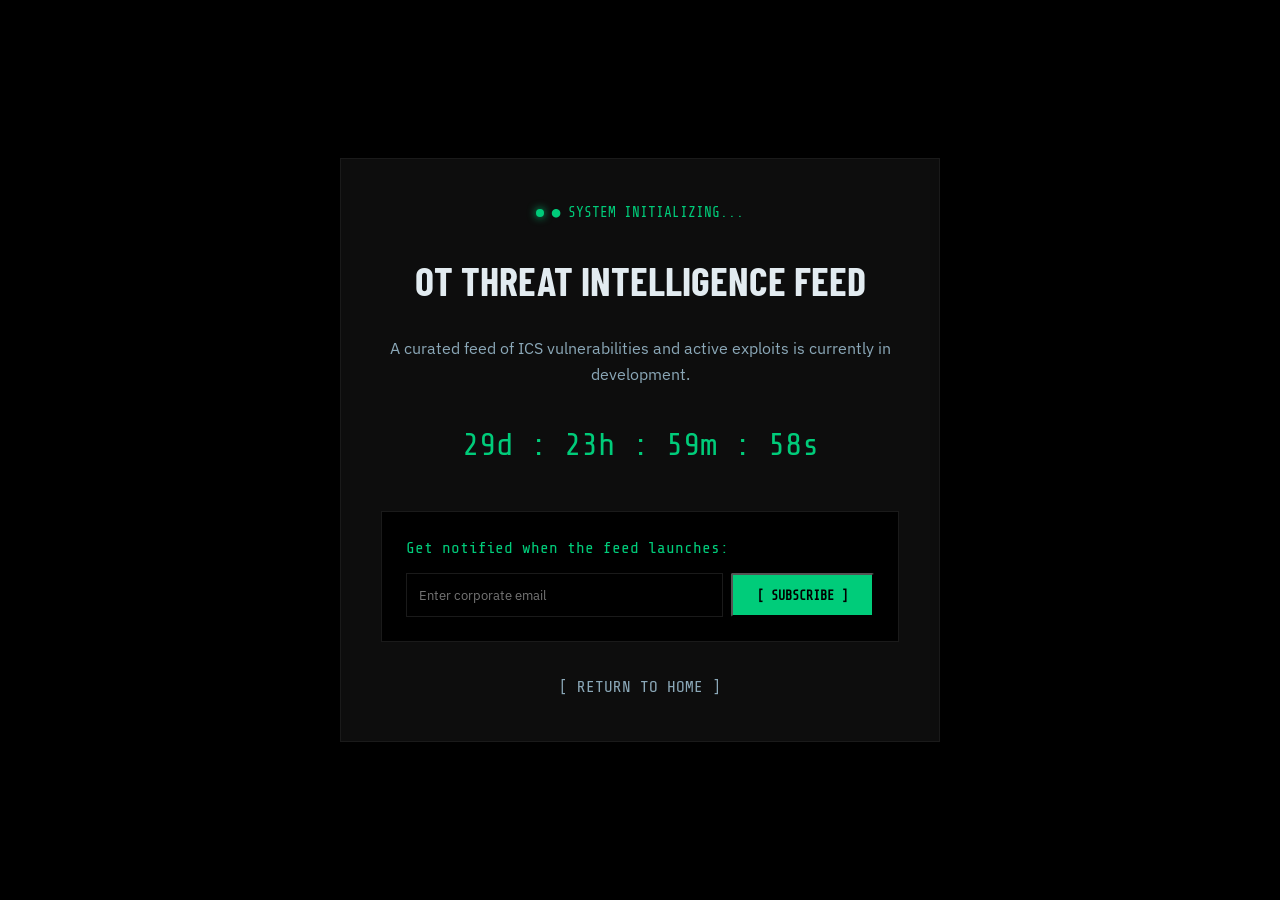
<file: coming-soon.html>
<!DOCTYPE html>
<html lang="en" dir="ltr">
<head>
  <meta charset="UTF-8">
  <meta name="viewport" content="width=device-width, initial-scale=1.0">
  <title>ThreatForge | Coming Soon</title>
  <link rel="icon" type="image/svg+xml" href="assets/images/favicon.svg">
  <link rel="stylesheet" href="assets/css/style.css">
  <link rel="stylesheet" href="assets/css/rtl.css">
</head>
<body data-theme="dark" style="display: flex; flex-direction: column; min-height: 100vh;">
  <div style="flex: 1; display: flex; align-items: center; justify-content: center; padding: 20px;">
    <div style="max-width: 600px; width: 100%; background: var(--color-surface); padding: 40px; border: 1px solid var(--color-border); text-align: center;">
      <div class="status-dot mb-4" style="justify-content: center;">● SYSTEM INITIALIZING...</div>
      
      <h1 class="section-title mb-4">OT Threat Intelligence Feed</h1>
      <p class="section-subtitle mb-4">A curated feed of ICS vulnerabilities and active exploits is currently in development.</p>
      
      <div style="font-family: var(--font-display); font-size: 2rem; color: var(--color-accent); margin-bottom: 40px;">
        <span id="days">00</span>d : 
        <span id="hours">00</span>h : 
        <span id="minutes">00</span>m : 
        <span id="seconds">00</span>s
      </div>

      <div style="text-align: left; background: #000; padding: 24px; border: 1px solid var(--color-border);">
        <label style="display: block; font-family: var(--font-display); margin-bottom: 12px; color: var(--color-accent);">Get notified when the feed launches:</label>
        <!-- MAILCHIMP_EMBED_CODE_HERE -->
        <form style="display: flex; gap: 8px;">
          <input type="email" placeholder="Enter corporate email" style="flex: 1; padding: 12px; background: transparent; border: 1px solid var(--color-border); color: #fff; font-family: var(--font-body);" required>
          <button type="button" class="btn btn-primary">[ SUBSCRIBE ]</button>
        </form>
      </div>

      <div class="mt-4">
        <a href="index.html" style="color: var(--color-muted); font-family: var(--font-display); text-decoration: none;">[ RETURN TO HOME ]</a>
      </div>
    </div>
  </div>

  <script>
    // Countdown Timer Logic
    const countDownDate = new Date().getTime() + (30 * 24 * 60 * 60 * 1000); // 30 days from now

    const updateTimer = setInterval(function() {
      const now = new Date().getTime();
      const distance = countDownDate - now;

      const days = Math.floor(distance / (1000 * 60 * 60 * 24));
      const hours = Math.floor((distance % (1000 * 60 * 60 * 24)) / (1000 * 60 * 60));
      const minutes = Math.floor((distance % (1000 * 60 * 60)) / (1000 * 60));
      const seconds = Math.floor((distance % (1000 * 60)) / 1000);

      document.getElementById("days").innerHTML = days.toString().padStart(2, '0');
      document.getElementById("hours").innerHTML = hours.toString().padStart(2, '0');
      document.getElementById("minutes").innerHTML = minutes.toString().padStart(2, '0');
      document.getElementById("seconds").innerHTML = seconds.toString().padStart(2, '0');

      if (distance < 0) {
        clearInterval(updateTimer);
        document.getElementById("days").innerHTML = "00";
        document.getElementById("hours").innerHTML = "00";
        document.getElementById("minutes").innerHTML = "00";
        document.getElementById("seconds").innerHTML = "00";
      }
    }, 1000);
  </script>
</body>
</html>
</file>
<file: assets/css/style.css>
@import url('https://fonts.googleapis.com/css2?family=Barlow+Condensed:wght@400;600;700&family=IBM+Plex+Sans:wght@400;500;600&family=Share+Tech+Mono&display=swap');

:root {
  --color-bg: #FFFFFF;
  --color-surface: #F4F6F8;
  --color-accent: #00CC7A;
  --color-warning: #F5A623;
  --color-danger: #E03030;
  --color-text: #0A0D0F;
  --color-muted: #4A6070;
  --color-border: #D0DAE3;
  
  --font-display: 'Share Tech Mono', monospace;
  --font-heading: 'Barlow Condensed', sans-serif;
  --font-body: 'IBM Plex Sans', sans-serif;
  
  --border-radius: 2px;
  --shadow-base: 0 2px 16px rgba(0,0,0,0.08);
}

[data-theme="dark"] {
  --color-bg: #000000;
  --color-surface: #0D0D0D;
  --color-text: #E2EBF0;
  --color-muted: #8BA8B8;
  --color-border: #1A1A1A;
  --shadow-base: 0 0 20px rgba(0,204,122,0.10);
}

* {
  box-sizing: border-box;
  margin: 0;
  padding: 0;
}

body {
  font-family: var(--font-body);
  background-color: var(--color-bg);
  color: var(--color-text);
  line-height: 1.6;
  transition: background-color 0.3s ease, color 0.3s ease, border-color 0.3s ease;
  overflow-x: hidden;
}

[data-theme="dark"] body::after {
  content: "";
  position: fixed;
  top: 0; left: 0; width: 100vw; height: 100vh;
  background: linear-gradient(rgba(18, 16, 16, 0) 50%, rgba(0, 0, 0, 0.25) 50%), linear-gradient(90deg, rgba(255, 0, 0, 0.06), rgba(0, 255, 0, 0.02), rgba(0, 0, 255, 0.06));
  background-size: 100% 2px, 3px 100%;
  pointer-events: none;
  z-index: 9999;
  opacity: 0.15;
}

h1, h2, h3, h4, h5, h6 {
  font-family: var(--font-heading);
  text-transform: uppercase;
  font-weight: 700;
  line-height: 1.2;
}

.display-font {
  font-family: var(--font-display);
}

a {
  color: inherit;
  text-decoration: none;
  transition: color 0.2s;
}

ul {
  list-style: none;
}

img {
  max-width: 100%;
  display: block;
}

/* Sections */
section {
  padding: 80px 5%;
}
section > .section-header {
  text-align: center;
  margin-bottom: 48px;
}
.section-title {
  font-size: 2.5rem;
  margin-bottom: 16px;
}
.section-subtitle {
  color: var(--color-muted);
  max-width: 600px;
  margin: 0 auto;
}

/* Buttons */
.btn {
  display: inline-flex;
  align-items: center;
  justify-content: center;
  padding: 10px 24px;
  border-radius: var(--border-radius);
  font-weight: 600;
  font-family: var(--font-display);
  cursor: pointer;
  transition: all 0.2s ease;
  gap: 8px;
}
.btn:hover {
  transform: translateY(-2px);
  filter: brightness(1.1);
  box-shadow: 0 4px 12px rgba(0,0,0,0.15);
}
.btn:active {
  transform: translateY(0);
}

.btn-primary {
  background-color: var(--color-accent);
  color: #000;
}
.btn-primary:hover {
  background-color: #00e68a;
}

.btn-outline {
  background-color: transparent;
  border-color: var(--color-accent);
  color: var(--color-accent);
}
.btn-outline:hover {
  background-color: rgba(0, 204, 122, 0.1);
}

[data-theme="dark"] .btn-outline:hover {
  background-color: rgba(0, 204, 122, 0.2);
  color: #fff;
}

[data-theme="dark"] .btn-primary:hover {
  background-color: #00ff99;
}

/* Navbar */
.navbar {
  position: sticky;
  top: 0;
  z-index: 999;
  display: flex;
  justify-content: space-between;
  align-items: center;
  padding: 16px 5%;
  background-color: rgba(255, 255, 255, 0.92);
  backdrop-filter: blur(12px);
  border-top: 2px solid var(--color-accent);
  border-bottom: 1px solid var(--color-border);
}
[data-theme="dark"] .navbar {
  background-color: rgba(0, 0, 0, 0.92);
}

.navbar-logo {
  font-family: var(--font-display);
  font-size: 1.5rem;
  font-weight: 700;
  display: flex;
  align-items: center;
}
.navbar-logo .cursor {
  animation: blink 1s step-end infinite;
  color: var(--color-accent);
}
@keyframes blink {
  50% { opacity: 0; }
}

.nav-links {
  display: flex;
  gap: 24px;
  align-items: center;
}
.nav-links a {
  font-family: var(--font-body);
  font-size: 0.9rem;
  font-weight: 500;
  position: relative;
}
.nav-links a.active {
  color: var(--color-accent);
}
.nav-links a.active::after {
  content: "";
  position: absolute;
  bottom: -4px;
  left: 0;
  width: 100%;
  height: 2px;
  background-color: var(--color-accent);
}
.nav-links a:not(.btn):hover {
  color: var(--color-accent);
}
.nav-links a.btn-primary:hover {
  color: #000 !important;
}

.nav-actions {
  display: flex;
  align-items: center;
  gap: 16px;
}

.btn-login {
  font-family: var(--font-display);
  border: 1px solid var(--color-border);
  padding: 6px 16px;
  background: transparent;
  color: var(--color-text);
}
.btn-login::before { content: "[ "; color: var(--color-muted); }
.btn-login::after { content: " ]"; color: var(--color-muted); }
.btn-login:hover {
  border-color: var(--color-accent);
  color: var(--color-accent);
}
.btn-login:hover::before,
.btn-login:hover::after {
  color: var(--color-accent);
}

.desktop-only {
  display: flex;
}

.hamburger {
  display: none;
  background: none;
  border: none;
  color: var(--color-text);
  font-size: 1.5rem;
  cursor: pointer;
}

.drawer {
  position: fixed;
  top: 0;
  right: 0;
  width: 300px;
  max-width: 100%;
  height: 100vh;
  background-color: var(--color-surface);
  border-left: 3px solid var(--color-accent);
  z-index: 1100;
  transition: transform 0.3s cubic-bezier(0.4, 0, 0.2, 1);
  padding: 24px;
  display: flex;
  flex-direction: column;
  transform: translateX(100%);
}
.drawer.open {
  transform: translateX(0);
}
.drawer-close {
  align-self: flex-end;
  background: none;
  border: none;
  color: var(--color-text);
  font-size: 1.5rem;
  cursor: pointer;
  margin-bottom: 24px;
}
.drawer .nav-links {
  flex-direction: column;
  align-items: flex-start;
  gap: 16px;
  width: 100%;
}
.drawer .nav-links a {
  width: 100%;
  padding: 12px 0;
  min-height: 44px;
  display: flex;
  align-items: center;
  border-bottom: 1px solid var(--color-border);
}

.drawer-overlay {
  position: fixed;
  top: 0; left: 0; width: 100vw; height: 100vh;
  background: rgba(0,0,0,0.7);
  z-index: 1050;
  display: none;
  opacity: 0;
  transition: opacity 0.3s ease;
}
.drawer-overlay.active {
  display: block;
  opacity: 1;
}

/* Theme Toggle & RTL Toggle */
.icon-btn {
  background: none;
  border: none;
  color: var(--color-text);
  font-size: 1.25rem;
  cursor: pointer;
  display: flex;
  align-items: center;
  justify-content: center;
}

.desktop-toggles { display: flex; gap: 12px; }
.mobile-toggles { display: none; margin-top: auto; padding-top: 24px; border-top: 1px solid var(--color-border); gap: 16px; }

/* Cards */
.card-grid {
  display: grid;
  grid-template-columns: repeat(auto-fit, minmax(300px, 1fr));
  gap: 24px;
}

.card {
  background-color: var(--color-surface);
  padding: 32px;
  border-left: 3px solid var(--color-accent);
  clip-path: polygon(0 0, calc(100% - 12px) 0, 100% 12px, 100% 100%, 0 100%);
  display: flex;
  flex-direction: column;
  box-shadow: var(--shadow-base);
  height: 100%;
}
.card > div:last-child {
  display: flex;
  flex-direction: column;
  flex-grow: 1;
}
.card-icon {
  font-size: 2rem;
  color: var(--color-accent);
  margin-bottom: 16px;
}
.card-title {
  font-size: 1.25rem;
  margin-bottom: 12px;
}
.card-text {
  color: var(--color-muted);
  flex-grow: 1;
  margin-bottom: 24px;
}
.card .mt-4 {
  margin-top: auto;
}

.read-more {
  transition: transform 0.3s ease, color 0.3s ease;
}
.card:hover .read-more {
  transform: translateX(8px);
  color: #00ff99 !important;
}

/* Status Dot */
.status-dot {
  display: inline-flex;
  align-items: center;
  gap: 8px;
  font-family: var(--font-display);
  font-size: 0.9rem;
  color: var(--color-accent);
}
.status-dot::before {
  content: "";
  display: inline-block;
  width: 8px;
  height: 8px;
  background-color: var(--color-accent);
  border-radius: 50%;
  box-shadow: 0 0 8px var(--color-accent);
  animation: pulse 2s infinite;
}
@keyframes pulse {
  0% { box-shadow: 0 0 0 0 rgba(0, 204, 122, 0.4); }
  70% { box-shadow: 0 0 0 6px rgba(0, 204, 122, 0); }
  100% { box-shadow: 0 0 0 0 rgba(0, 204, 122, 0); }
}

/* Footer */
.footer {
  background-color: var(--color-surface);
  border-top: 1px solid var(--color-border);
  padding: 64px 5% 32px;
  font-size: 0.9rem;
}
.footer-grid {
  display: grid;
  grid-template-columns: 2fr 1fr 1fr 1fr;
  gap: 32px;
  margin-bottom: 48px;
}
.footer-col h4 {
  margin-bottom: 20px;
  color: var(--color-accent);
  font-family: var(--font-display);
}
.footer-col ul li {
  margin-bottom: 12px;
}
.footer-col ul li a {
  color: var(--color-muted);
  transition: all 0.2s ease;
  display: inline-block;
}
.footer-col ul li a:hover {
  color: var(--color-accent);
  transform: translateX(6px);
}
html[dir="rtl"] .footer-col ul li a:hover {
  transform: translateX(-6px);
}
.footer-separator {
  color: var(--color-muted);
  text-align: center;
  margin-bottom: 24px;
  font-family: var(--font-display);
  overflow: hidden;
  white-space: nowrap;
}
.footer-bottom {
  text-align: center;
  color: var(--color-muted);
}

/* Responsive */
@media (max-width: 1024px) {
  .navbar .nav-links { display: none; }
  .navbar .desktop-toggles { display: none; }
  .desktop-only { display: none !important; }
  .hamburger { display: block; }
  .mobile-toggles { display: flex; }
  .footer-grid { grid-template-columns: 1fr 1fr; gap: 40px; }
}

@media (max-width: 480px) {
  .footer-grid { grid-template-columns: 1fr; text-align: center; }
  .footer-col { display: flex; flex-direction: column; align-items: center; margin-bottom: 32px; }
  .footer-col ul { display: flex; flex-direction: column; align-items: center; width: 100%; padding: 0; }
  .footer-col ul li { 
    list-style: none; 
    display: flex; 
    align-items: center; 
    width: 100%; 
    max-width: 200px; 
    text-align: left; 
    margin-bottom: 12px;
  }
  .footer-col ul li a { 
    display: flex; 
    align-items: center; 
    gap: 12px; 
    width: 100%;
  }
  .footer-col .navbar-logo { justify-content: center; }
  .drawer { width: 100%; }
}

@media (min-width: 1440px) {
  #services .card-grid {
    grid-template-columns: repeat(3, 1fr);
  }
}

/* Form Styles */
.form-group {
  margin-bottom: 20px;
  width: 100%;
}
.form-label {
  display: block;
  margin-bottom: 8px;
  font-family: var(--font-display);
  font-size: 0.9rem;
}
.form-control {
  width: 100%;
  padding: 12px;
  background: transparent;
  border: 1px solid var(--color-border);
  border-radius: var(--border-radius);
  color: var(--color-text);
  font-family: var(--font-body);
}
.form-control:focus {
  outline: none;
  border-color: var(--color-accent);
}
.form-error {
  color: var(--color-danger);
  font-size: 0.8rem;
  margin-top: 4px;
  display: none;
}
.form-control.error {
  border-color: var(--color-danger);
}
.form-control.error + .form-error {
  display: block;
}

/* Password Toggle */
.password-wrapper {
  position: relative;
  display: block;
  width: 100%;
}
.password-toggle {
  position: absolute;
  right: 12px;
  top: 50%;
  transform: translateY(-50%);
  cursor: pointer;
  color: var(--color-muted);
  font-size: 1.2rem;
  transition: color 0.2s;
  z-index: 5;
}
.password-toggle:hover {
  color: var(--color-accent);
}
.password-wrapper .form-control {
  padding-right: 40px;
}

/* Terminal Auth Panels */
.auth-wrapper {
  display: flex;
  align-items: center;
  justify-content: center;
  min-height: 100vh;
  padding: 20px;
  background-color: var(--color-bg);
  position: relative;
  flex-direction: column;
}
.auth-toggles {
  position: absolute;
  top: 24px;
  right: 24px;
  display: flex;
  gap: 16px;
  z-index: 10;
}
@media (max-width: 480px) {
  .auth-wrapper {
    padding-top: 80px;
    justify-content: flex-start;
  }
  .auth-toggles {
    top: 20px;
    right: 50%;
    transform: translateX(50%);
  }
}
.auth-panel {
  background-color: var(--color-surface);
  border: 1px solid var(--color-border);
  padding: 40px;
  width: 100%;
  max-width: 480px;
  box-shadow: var(--shadow-base);
}
.auth-header {
  font-family: var(--font-display);
  text-align: center;
  margin-bottom: 32px;
  font-size: 1.5rem;
}
.auth-header::before { content: "[ "; color: var(--color-muted); }
.auth-header::after { content: " ]"; color: var(--color-muted); }

.auth-link {
  color: var(--color-accent);
  text-decoration: none;
  transition: all 0.2s ease;
}
.auth-link:hover {
  text-decoration: underline;
  filter: brightness(1.2);
}

/* Badges */
.badge {
  display: inline-block;
  padding: 4px 10px;
  font-size: 0.75rem;
  font-weight: 600;
  font-family: var(--font-display);
  border-radius: 2px;
  text-transform: uppercase;
  letter-spacing: 1px;
}
.badge-success {
  background-color: rgba(0, 204, 122, 0.15);
  color: var(--color-accent);
  border: 1px solid rgba(0, 204, 122, 0.4);
}
.badge-warning {
  background-color: rgba(245, 166, 35, 0.15);
  color: var(--color-warning);
  border: 1px solid rgba(245, 166, 35, 0.4);
}
.badge-danger {
  background-color: rgba(224, 48, 48, 0.15);
  color: var(--color-danger);
  border: 1px solid rgba(224, 48, 48, 0.4);
}
.badge-muted {
  background-color: rgba(74, 96, 112, 0.15);
  color: var(--color-muted);
  border: 1px solid var(--color-border);
}

.badge-accent {
  background-color: var(--color-accent);
  color: #000;
  border: 1px solid var(--color-accent);
  font-weight: 600;
}

[data-theme="dark"] .badge-success { background-color: rgba(0, 204, 122, 0.25); }
[data-theme="dark"] .badge-warning { background-color: rgba(245, 166, 35, 0.25); }
[data-theme="dark"] .badge-danger { background-color: rgba(224, 48, 48, 0.25); }
[data-theme="dark"] .badge-muted { background-color: rgba(255, 255, 255, 0.1); color: #fff; }

/* Stats Grid Special Layout */
.stats-grid {
  display: grid;
  grid-template-columns: repeat(3, 1fr);
  gap: 24px;
  max-width: 1200px;
  margin: 0 auto;
}

@media (max-width: 1024px) {
  .stats-grid {
    grid-template-columns: repeat(3, 1fr);
  }
}

@media (max-width: 768px) {
  .stats-grid {
    grid-template-columns: repeat(2, 1fr);
  }
  .stats-grid > :nth-child(3) {
    grid-column: span 2;
    justify-self: center;
    width: 100%;
    max-width: calc(50% - 12px); /* Half the width minus half the gap to match other cards */
  }
}

@media (max-width: 500px) {
  .stats-grid {
    grid-template-columns: 1fr;
  }
  .stats-grid > :nth-child(3) {
    grid-column: auto;
    max-width: 100%;
  }
}

/* About Split Section */
.about-split {
  padding: 0;
  overflow: hidden;
}
.split-container {
  display: flex;
  flex-wrap: wrap;
  min-height: 520px;
}
.split-image {
  flex: 1 1 45%;
  position: relative;
  min-height: 420px;
  overflow: hidden;
}
.image-accent-line {
  position: absolute;
  top: 0;
  right: 0;
  width: 4px;
  height: 100%;
  background: var(--color-accent);
}
.image-badge {
  position: absolute;
  bottom: 32px;
  left: 32px;
  background: rgba(0,0,0,0.85);
  border-left: 3px solid var(--color-accent);
  padding: 16px 20px;
}
.badge-label {
  font-family: var(--font-display);
  color: var(--color-accent);
  font-size: 0.75rem;
  letter-spacing: 2px;
  margin-bottom: 4px;
}
.split-text {
  flex: 1 1 45%;
  background-color: var(--color-surface);
  padding: 80px 5%;
  display: flex;
  flex-direction: column;
  justify-content: center;
  align-items: center;
  text-align: center;
  border-left: 1px solid var(--color-border);
}

@media (max-width: 768px) {
  .split-container {
    flex-direction: column;
  }
  .split-image, .split-text {
    flex: 1 1 100%;
  }
  .split-text {
    border-left: none;
    border-top: 1px solid var(--color-border);
    padding: 64px 8%;
  }
  .image-accent-line {
    width: 100%;
    height: 4px;
    top: auto;
    bottom: 0;
  }
}

/* Utility */
.text-center { text-align: center; }
.mt-4 { margin-top: 32px; }
.mb-4 { margin-bottom: 32px; }

/* Social Links */
.social-link {
  color: var(--color-text);
  transition: all 0.3s ease;
  display: inline-flex;
}
.social-link:hover {
  color: var(--color-accent);
  transform: translateY(-2px);
}

/* Timeline */
.timeline-container {
  max-width: 900px;
  margin: 0 auto;
  position: relative;
  padding: 20px 5%;
}
.timeline-container::before {
  content: "";
  position: absolute;
  left: calc(5% + 100px);
  top: 0;
  bottom: 0;
  width: 1px;
  background-color: var(--color-border);
}
.timeline-point {
  display: flex;
  margin-bottom: 60px;
  position: relative;
}
.timeline-date {
  flex: 0 0 100px;
  font-family: var(--font-display);
  color: var(--color-accent);
  font-size: 0.9rem;
  padding-top: 4px;
}
.timeline-point::after {
  content: "";
  position: absolute;
  left: 100px;
  top: 10px;
  width: 9px;
  height: 9px;
  background-color: var(--color-accent);
  border-radius: 50%;
  transform: translateX(-50%);
  box-shadow: 0 0 10px var(--color-accent);
  z-index: 2;
}
.timeline-content {
  padding-left: 40px;
  flex: 1;
}
.timeline-heading {
  font-size: 1.2rem;
  margin-bottom: 8px;
  color: var(--color-text);
}
.timeline-text {
  color: var(--color-muted);
  font-size: 0.95rem;
  line-height: 1.6;
}

@media (max-width: 768px) {
  .timeline-container::before { left: 16px; }
  .timeline-point::after { left: 16px; }
  .timeline-date {
    position: absolute;
    top: -24px;
    left: 40px;
  }
  .timeline-content { padding-left: 40px; }
  .timeline-point { margin-top: 30px; }
}

/* FAQ Section */
.faq-item {
  margin-bottom: 16px;
  border: 1px solid var(--color-border);
  background: var(--color-bg);
  transition: all 0.3s ease;
}
.faq-item:hover {
  border-color: var(--color-accent);
}
.faq-question {
  padding: 20px 24px;
  font-family: var(--font-display);
  font-weight: 600;
  cursor: pointer;
  list-style: none;
  display: flex;
  justify-content: space-between;
  align-items: center;
  user-select: none;
  color: var(--color-text);
}
.faq-question::-webkit-details-marker {
  display: none;
}
.faq-question::after {
  content: "+";
  font-family: var(--font-display);
  color: var(--color-accent);
  font-size: 1.2rem;
  transition: transform 0.3s ease;
}
details[open] .faq-question::after {
  content: "-";
}
.faq-answer {
  padding: 0 24px 24px;
  color: var(--color-muted);
  line-height: 1.6;
  font-size: 0.95rem;
}
.faq-answer strong {
  color: var(--color-accent);
}

[data-theme="dark"] .faq-item {
  background: rgba(255, 255, 255, 0.03);
}

/* Engagement Timeline (Home 2) */
.engagement-timeline {
  max-width: 900px;
  margin: 0 auto;
  position: relative;
  padding: 40px 0;
}
.timeline-line {
  position: absolute;
  left: 50%;
  top: 0;
  bottom: 0;
  width: 2px;
  background: var(--color-border);
  transform: translateX(-50%);
  z-index: 0;
}
.timeline-step {
  display: flex;
  align-items: center;
  gap: 40px;
  margin-bottom: 64px;
  position: relative;
  z-index: 1;
}
.step-content {
  flex: 1;
}
.step-spacer {
  flex: 1;
}
.step-number {
  width: 48px;
  height: 48px;
  background: var(--color-accent);
  color: #000;
  display: flex;
  align-items: center;
  justify-content: center;
  font-family: var(--font-display);
  font-size: 1.1rem;
  font-weight: 700;
  flex-shrink: 0;
  clip-path: polygon(0 0, calc(100% - 8px) 0, 100% 8px, 100% 100%, 0 100%);
}
.step-label {
  font-family: var(--font-display);
  color: var(--color-accent);
  font-size: 0.75rem;
  letter-spacing: 2px;
  margin-bottom: 8px;
}
.step-title {
  font-size: 1.3rem;
  margin-bottom: 10px;
  font-family: var(--font-display);
}
.step-text {
  font-size: 0.9rem;
  color: var(--color-muted);
}

.step-left .step-content { text-align: right; }

@media (max-width: 768px) {
  .engagement-timeline {
    padding-left: 10px;
    padding-right: 10px;
  }
  .timeline-line {
    left: 20px;
    transform: none;
  }
  .timeline-step {
    flex-direction: row !important;
    gap: 20px;
    margin-bottom: 48px;
  }
  .step-spacer {
    display: none;
  }
  .step-content {
    order: 2;
    text-align: left !important;
  }
  .step-number {
    order: 1;
    width: 40px;
    height: 40px;
    font-size: 0.9rem;
  }
}
</file>
<file: assets/css/rtl.css>
html[dir="rtl"] .drawer {
  right: auto;
  left: -100%;
  border-left: none;
  border-right: 3px solid var(--color-accent);
}

html[dir="rtl"] .drawer.open {
  transform: translateX(100%);
}

html[dir="rtl"] .card {
  border-left: none;
  border-right: 3px solid var(--color-accent);
  clip-path: polygon(12px 0, 100% 0, 100% 100%, 0 100%, 0 12px);
}

html[dir="rtl"] .btn {
  flex-direction: row-reverse;
}

html[dir="rtl"] .nav-actions {
  flex-direction: row-reverse;
}

html[dir="rtl"] .footer-grid {
  text-align: right;
}

html[dir="rtl"] .footer-col {
  text-align: right;
}

html[dir="rtl"] .status-dot {
  flex-direction: row-reverse;
}

/* Dashboard RTL */
html[dir="rtl"] .dashboard-layout {
  flex-direction: row-reverse;
}

html[dir="rtl"] .sidebar {
  border-right: none;
  border-left: 1px solid var(--color-border);
}

html[dir="rtl"] .sidebar-link {
  flex-direction: row-reverse;
  border-left: none;
  border-right: 3px solid transparent;
}

html[dir="rtl"] .sidebar-link.active {
  border-right-color: var(--color-accent);
}

html[dir="rtl"] .header-actions {
  flex-direction: row-reverse;
  margin-left: 0;
  margin-right: auto;
}

@media (max-width: 1023px) {
  html[dir="rtl"] .sidebar {
    left: auto;
    right: 0;
    transform: translateX(100%);
    box-shadow: -10px 0 30px rgba(0,0,0,0.5);
  }
  html[dir="rtl"] .sidebar.open {
    transform: translateX(0);
  }
}
</file>
